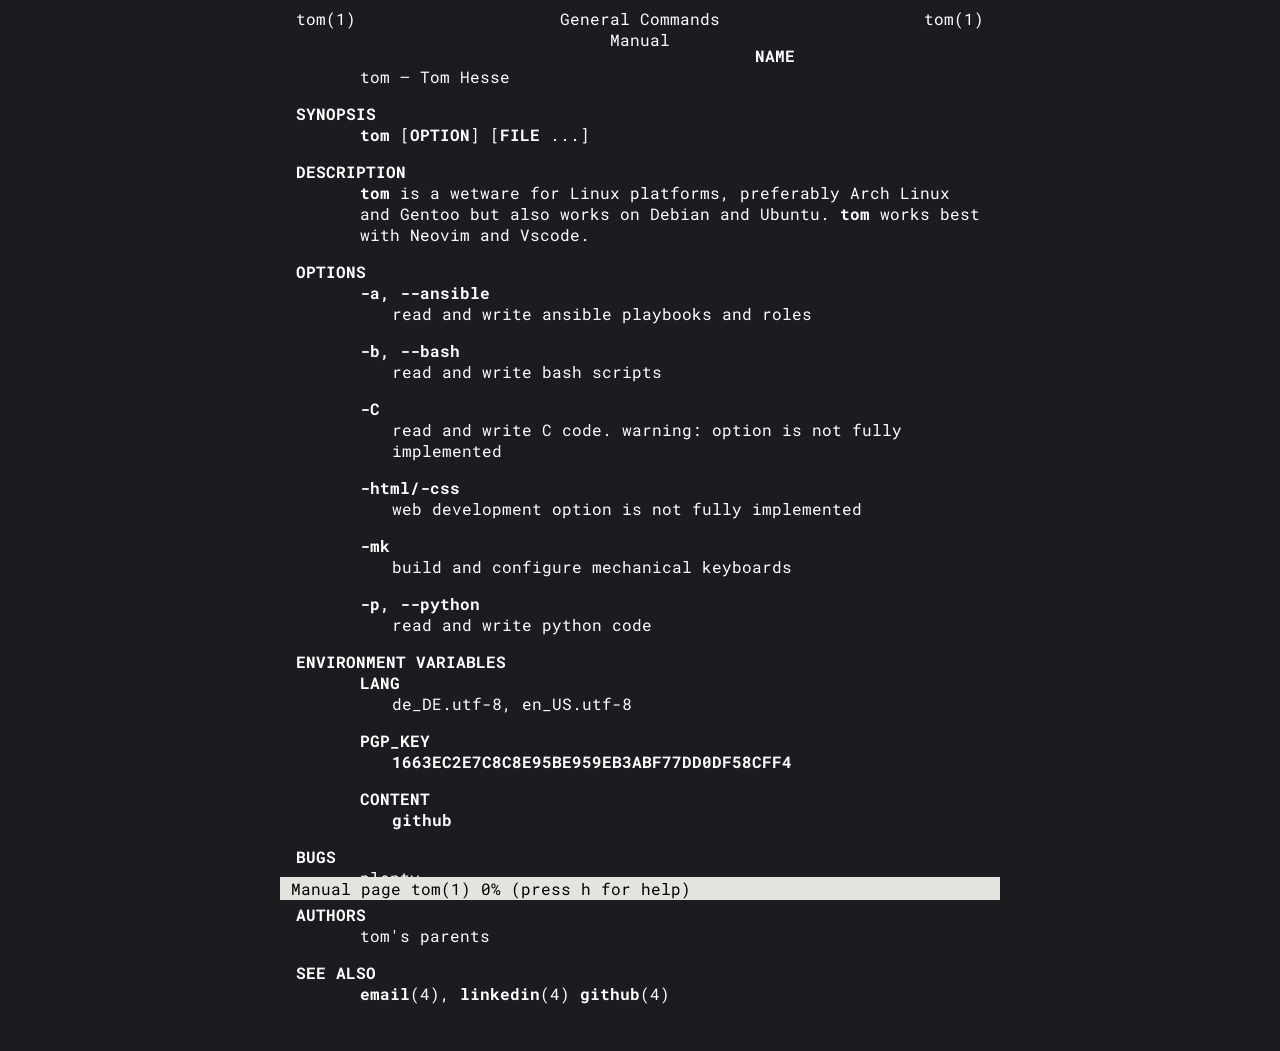
<file: index.html>
<!DOCTYPE html>
<html lang="en">
  <head>
    <meta http-equiv="content-type" content="text/html; charset=utf-8" />
    <meta property="og:type" content="website" />
    <meta property="og:url" content="https://www.tomhesse.xyz" />
    <meta property="og:title" content="tom(1)" />
    <meta property="og:description" content="Personal website of Tom Hesse" />
    <meta property="og:image" content="./assets/favicons/favicon-32x32.png" />
    <meta
      name="viewport"
      content="width=device-width, initial-scale=1.0, maximum-scale=1"
    />
    <script
      async
      src="https://eu.umami.is/script.js"
      data-website-id="7030223e-77fa-49a3-aabd-07d462dd463a"
    ></script>
    <title>tom(1)</title>
    <link
      rel="stylesheet"
      href="https://fonts.googleapis.com/css2?family=Roboto+Mono&display=swap"
    />
    <link rel="stylesheet" href="./css/style.css" />
    <link
      rel="apple-touch-icon"
      sizes="180x180"
      href="./assets/favicons/apple-touch-icon.png"
    />
    <link
      rel="icon"
      type="image/png"
      sizes="32x32"
      href="./assets/favicons/favicon-32x32.png"
    />
    <link
      rel="icon"
      type="image/png"
      sizes="16x16"
      href="./assets/favicons/favicon-16x16.png"
    />
    <link rel="manifest" href="./assets/favicons/site.webmanifest" />
  </head>
  <body>
    <div class="container help" id="helpContainer">
      <div class="section">
        <h2>KEY BINDINGS</h2>
        <div>
          <p>h &nbsp;&nbsp; show help</p>
          <p>q &nbsp;&nbsp; go back</p>
          <p>j &nbsp;&nbsp; scroll up</p>
          <p>k &nbsp;&nbsp; scroll down</p>
          <p>gg &nbsp; scroll to top</p>
          <p>G &nbsp;&nbsp; scroll bottom</p>
          <p>1-9&nbsp; relative movements</p>
        </div>
      </div>

      <div class="section">
        <h2>SOURCE</h2>
        <div>
          <p>
            <a
              href="https://github.com/tomhesse/tomhesse.github.io"
              target="_blank"
              >https://github.com/tomhesse/tomhesse.github.io</a
            >
          </p>
        </div>
      </div>
    </div>

    <div class="container main" id="mainContainer">
      <header>
        <div class="column" id="left-column">tom(1)</div>
        <div class="column" id="center-column">General Commands Manual</div>
        <div class="column" id="right-column">tom(1)</div>
      </header>
      <div class="section">
        <h2>NAME</h2>
        <div>
          <p>tom — Tom Hesse</p>
        </div>
      </div>

      <div class="section">
        <h2>SYNOPSIS</h2>
        <div>
          <p>
            <span class="command">tom</span> [<span class="argument"
              >OPTION</span
            >] [<span class="argument">FILE</span> ...]
          </p>
        </div>
      </div>

      <div class="section">
        <h2>DESCRIPTION</h2>
        <div>
          <p>
            <span class="command">tom</span> is a wetware for Linux platforms,
            preferably Arch Linux and Gentoo but also works on Debian and
            Ubuntu. <span class="command">tom</span> works best with Neovim and
            Vscode.
          </p>
        </div>
      </div>

      <div class="section">
        <h2>OPTIONS</h2>
        <div>
          <h3>-a, --ansible</h3>
          <p class="indented">read and write ansible playbooks and roles</p>
        </div>
        <div>
          <h3>-b, --bash</h3>
          <p class="indented">read and write bash scripts</p>
        </div>
        <div>
          <h3>-C</h3>
          <p class="indented">
            read and write C code. warning: option is not fully implemented
          </p>
        </div>
        <div>
          <h3>-html/-css</h3>
          <p class="indented">
            web development option is not fully implemented
          </p>
        </div>
        <div>
          <h3>-mk</h3>
          <p class="indented">build and configure mechanical keyboards</p>
        </div>
        <div>
          <h3>-p, --python</h3>
          <p class="indented">read and write python code</p>
        </div>
      </div>

      <div class="section">
        <h2>ENVIRONMENT VARIABLES</h2>
        <div>
          <h3>LANG</h3>
          <p class="indented">de_DE.utf-8, en_US.utf-8</p>
          <h3>PGP_KEY</h3>
          <p class="indented">
            <a href="https://github.com/tomhesse.gpg" target="_blank"
              >1663EC2E7C8C8E95BE959EB3ABF77DD0DF58CFF4</a
            >
          </p>
          <h3>CONTENT</h3>
          <p class="indented">
            <a href="https://github.com/tomhesse" target="_blank">github</a>
          </p>
        </div>
      </div>

      <div class="section">
        <h2>BUGS</h2>
        <div>
          <p>plenty</p>
        </div>
      </div>

      <div class="section">
        <h2>AUTHORS</h2>
        <div>
          <p>tom's parents</p>
        </div>
      </div>

      <div class="section">
        <h2>SEE ALSO</h2>
        <div>
          <p>
            <a href="mailto:contact@tomhesse.xyz" target="_blank">email</a>(4),
            <a
              href="https://www.linkedin.com/in/tom-he%C3%9Fe-5816a0255/"
              target="_blank"
              >linkedin</a
            >(4)
            <a href="https://github.com/tomhesse" target="_blank">github</a>(4)
          </p>
        </div>
      </div>
    </div>
    <footer id="line-counter">&nbsp;Manual page tom(1) 0%</footer>
    <script src="./js/man-page.js"></script>
  </body>
</html>
</file>
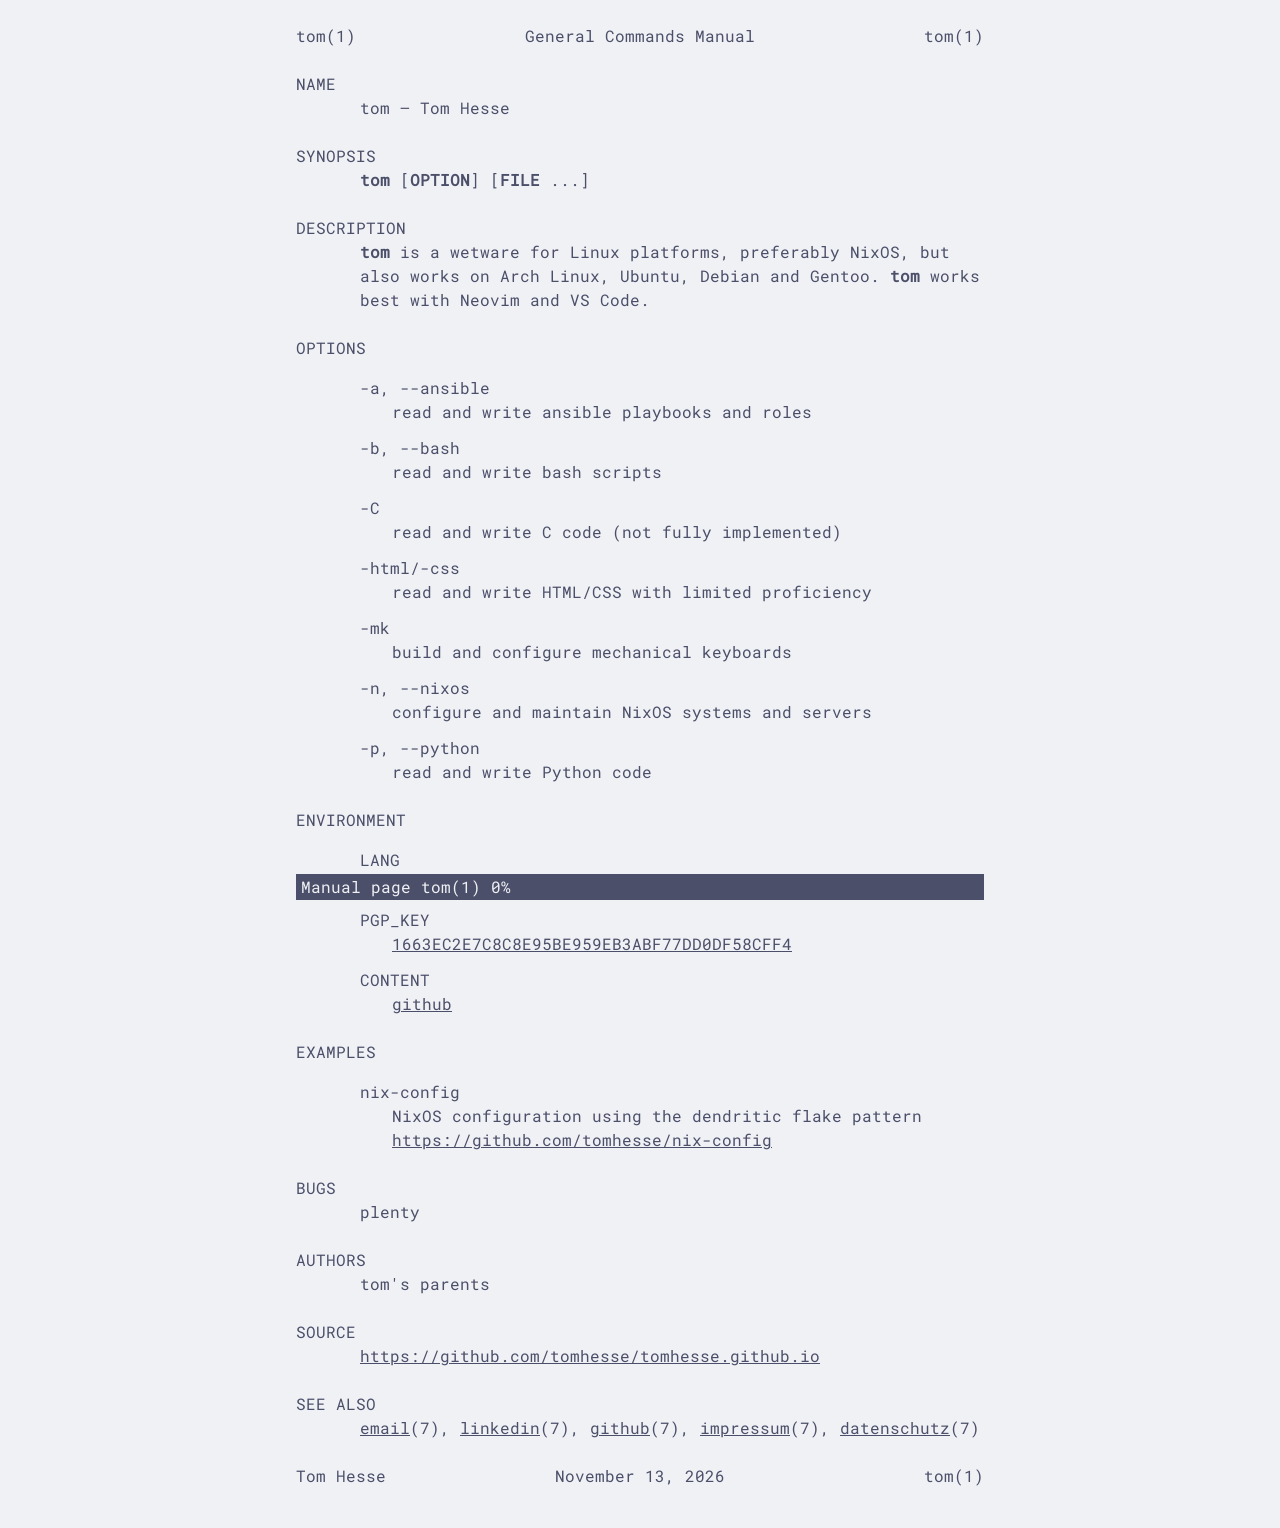
<file: public/index.html>
<!DOCTYPE html>
<html lang="en" data-flavor="mocha">

<head>
  <meta charset="utf-8" />
  <meta name="viewport" content="width=device-width, initial-scale=1.0" />
  <title>tom(1)</title>
  <meta name="description" content="Personal website of Tom Hesse" />
  <meta property="og:type" content="website" />
  <meta property="og:url" content="https://www.tomhesse.xyz" />
  <meta property="og:title" content="tom(1)" />
  <meta property="og:description" content="Personal website of Tom Hesse" />
  <script>
    (function () {
      var f = localStorage.getItem("catppuccin-flavor");
      if (!["latte", "frappe", "macchiato", "mocha"].includes(f)) {
        f = window.matchMedia("(prefers-color-scheme: light)").matches ? "latte" : "mocha";
      }
      document.documentElement.dataset.flavor = f;
    }());
  </script>
  <link rel="stylesheet" href="./css/palette.css" />
  <link rel="stylesheet" href="./css/style.css" />
  <link rel="icon" href="data:image/svg+xml,<svg xmlns='http://www.w3.org/2000/svg'/>" />
</head>

<body>
  <main class="page">
    <header class="page-header">
      <span class="column">tom(1)</span>
      <span class="column center">General Commands Manual</span>
      <span class="column right">tom(1)</span>
    </header>

    <section id="name">
      <h2>NAME <a class="anchor" href="#name">#</a></h2>
      <div class="body">
        <p>tom &mdash; Tom Hesse</p>
      </div>
    </section>

    <section id="synopsis">
      <h2>SYNOPSIS <a class="anchor" href="#synopsis">#</a></h2>
      <div class="body">
        <p>
          <span class="command">tom</span>
          [<span class="argument">OPTION</span>]
          [<span class="argument">FILE</span> ...]
        </p>
      </div>
    </section>

    <section id="description">
      <h2>DESCRIPTION <a class="anchor" href="#description">#</a></h2>
      <div class="body">
        <p>
          <span class="command">tom</span> is a wetware for Linux platforms,
          preferably NixOS, but also works on Arch Linux, Ubuntu, Debian and
          Gentoo. <span class="command">tom</span> works best with Neovim and
          VS Code.
        </p>
      </div>
    </section>

    <section id="options">
      <h2>OPTIONS <a class="anchor" href="#options">#</a></h2>
      <div class="body">
        <dl>
          <dt>-a, --ansible</dt>
          <dd>read and write ansible playbooks and roles</dd>

          <dt>-b, --bash</dt>
          <dd>read and write bash scripts</dd>

          <dt>-C</dt>
          <dd>read and write C code (not fully implemented)</dd>

          <dt>-html/-css</dt>
          <dd>read and write HTML/CSS with limited proficiency</dd>

          <dt>-mk</dt>
          <dd>build and configure mechanical keyboards</dd>

          <dt>-n, --nixos</dt>
          <dd>configure and maintain NixOS systems and servers</dd>

          <dt>-p, --python</dt>
          <dd>read and write Python code</dd>
        </dl>
      </div>
    </section>

    <section id="environment">
      <h2>ENVIRONMENT <a class="anchor" href="#environment">#</a></h2>
      <div class="body">
        <dl>
          <dt>LANG</dt>
          <dd>de_DE.utf-8, en_US.utf-8</dd>

          <dt>PGP_KEY</dt>
          <dd>
            <a href="https://keys.openpgp.org/vks/v1/by-fingerprint/1663EC2E7C8C8E95BE959EB3ABF77DD0DF58CFF4"
              target="_blank" rel="noopener noreferrer">1663EC2E7C8C8E95BE959EB3ABF77DD0DF58CFF4</a>
          </dd>

          <dt>CONTENT</dt>
          <dd>
            <a href="https://github.com/tomhesse" target="_blank" rel="noopener noreferrer">github</a>
          </dd>
        </dl>
      </div>
    </section>

    <section id="examples">
      <h2>EXAMPLES <a class="anchor" href="#examples">#</a></h2>
      <div class="body">
        <dl>
          <dt>nix-config</dt>
          <dd>
            NixOS configuration using the dendritic flake pattern<br />
            <a href="https://github.com/tomhesse/nix-config" target="_blank"
              rel="noopener noreferrer">https://github.com/tomhesse/nix-config</a>
          </dd>
        </dl>
      </div>
    </section>

    <section id="bugs">
      <h2>BUGS <a class="anchor" href="#bugs">#</a></h2>
      <div class="body">
        <p>plenty</p>
      </div>
    </section>

    <section id="authors">
      <h2>AUTHORS <a class="anchor" href="#authors">#</a></h2>
      <div class="body">
        <p>tom's parents</p>
      </div>
    </section>

    <section id="source">
      <h2>SOURCE <a class="anchor" href="#source">#</a></h2>
      <div class="body">
        <p>
          <a href="https://github.com/tomhesse/tomhesse.github.io" target="_blank"
            rel="noopener noreferrer">https://github.com/tomhesse/tomhesse.github.io</a>
        </p>
      </div>
    </section>

    <section id="see-also">
      <h2>SEE ALSO <a class="anchor" href="#see-also">#</a></h2>
      <div class="body">
        <p>
          <a href="mailto:contact@tomhesse.xyz">email</a>(7),
          <a href="https://www.linkedin.com/in/tom-he%C3%9Fe-5816a0255/" target="_blank"
            rel="noopener noreferrer">linkedin</a>(7),
          <a href="https://github.com/tomhesse" target="_blank" rel="noopener noreferrer">github</a>(7),
          <a href="./impressum/">impressum</a>(7),
          <a href="./datenschutz/">datenschutz</a>(7)
        </p>
      </div>
    </section>

    <footer class="page-footer">
      <span class="column">Tom Hesse</span>
      <span class="column center"><time datetime="2026-11-13">November 13, 2026</time></span>
      <span class="column right">tom(1)</span>
    </footer>
  </main>

  <div class="status-bar" id="status-bar" aria-hidden="true"></div>
  <script src="./js/man-page.js"></script>
</body>

</html>
</file>
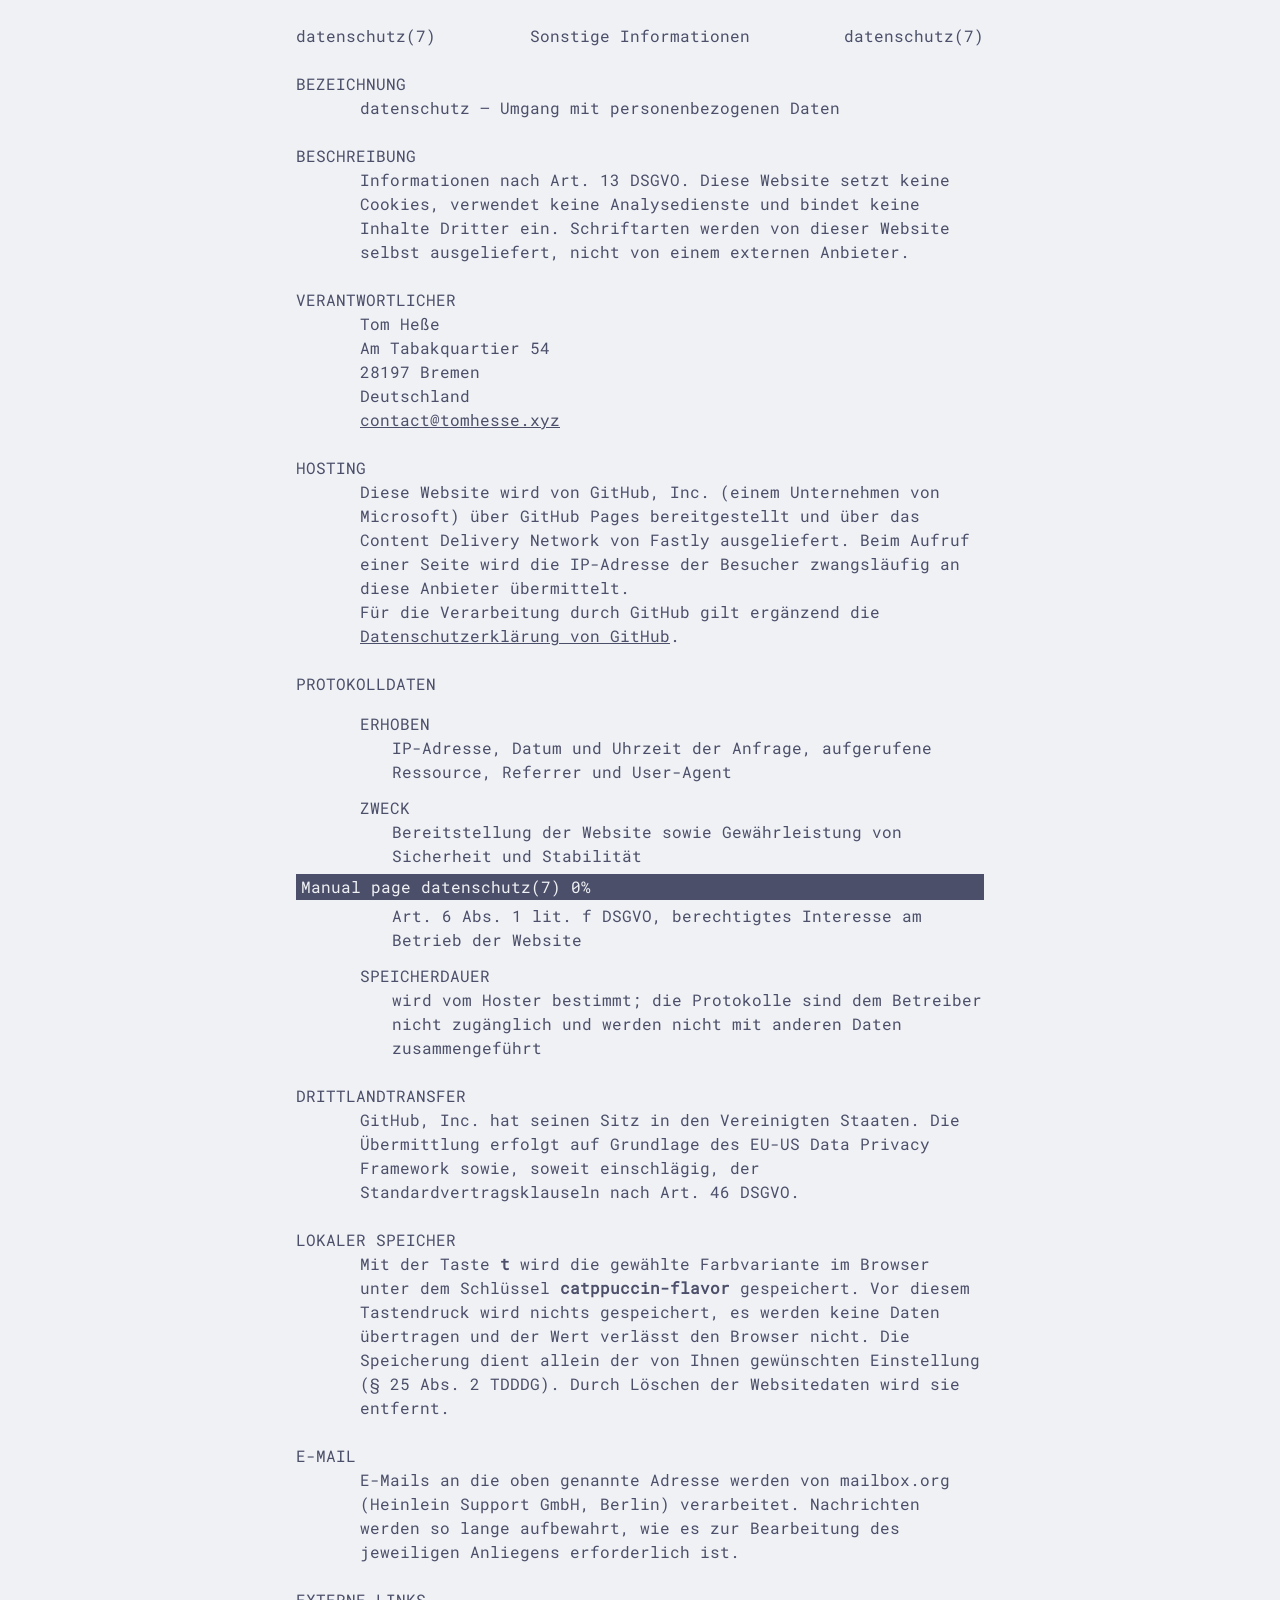
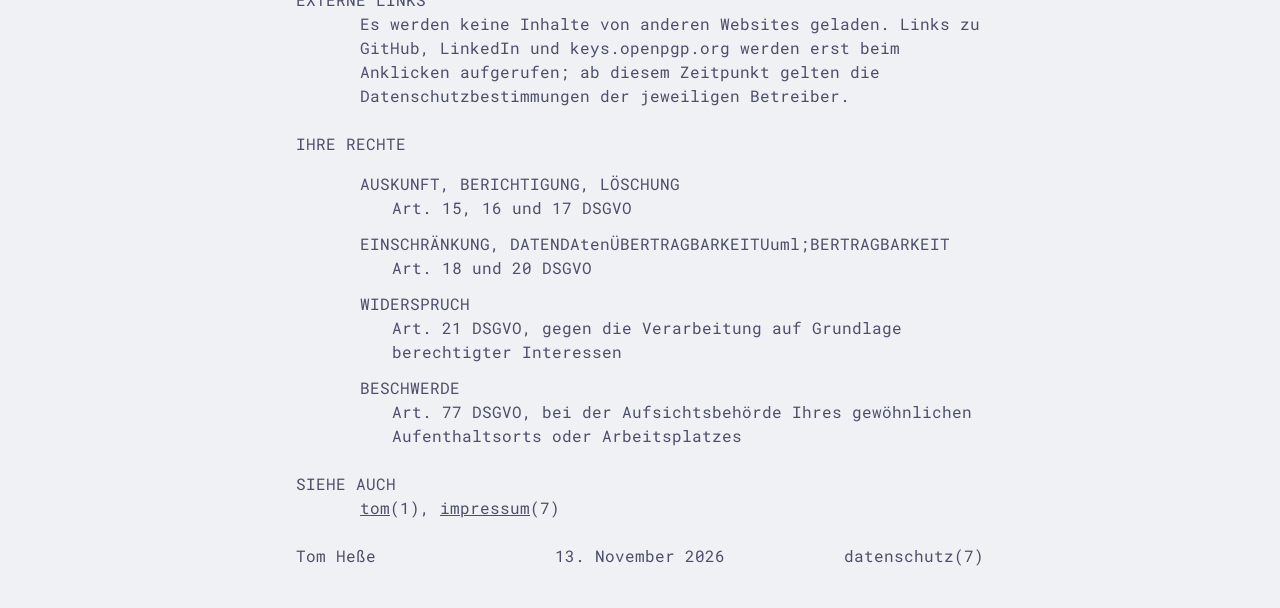
<file: public/datenschutz/index.html>
<!DOCTYPE html>
<html lang="de" data-flavor="mocha">

<head>
  <meta charset="utf-8" />
  <meta name="viewport" content="width=device-width, initial-scale=1.0" />
  <title>datenschutz(7)</title>
  <meta name="description" content="Datenschutzerkl&auml;rung von tomhesse.xyz" />
  <meta name="robots" content="noindex" />
  <meta property="og:type" content="website" />
  <meta property="og:url" content="https://www.tomhesse.xyz/datenschutz/" />
  <meta property="og:title" content="datenschutz(7)" />
  <meta property="og:description" content="Datenschutzerkl&auml;rung von tomhesse.xyz" />
  <script>
    (function () {
      var f = localStorage.getItem("catppuccin-flavor");
      if (!["latte", "frappe", "macchiato", "mocha"].includes(f)) {
        f = window.matchMedia("(prefers-color-scheme: light)").matches ? "latte" : "mocha";
      }
      document.documentElement.dataset.flavor = f;
    }());
  </script>
  <link rel="stylesheet" href="../css/palette.css" />
  <link rel="stylesheet" href="../css/style.css" />
  <link rel="icon" href="data:image/svg+xml,<svg xmlns='http://www.w3.org/2000/svg'/>" />
</head>

<body>
  <main class="page">
    <header class="page-header">
      <span class="column">datenschutz(7)</span>
      <span class="column center">Sonstige Informationen</span>
      <span class="column right">datenschutz(7)</span>
    </header>

    <section id="bezeichnung">
      <h2>BEZEICHNUNG <a class="anchor" href="#bezeichnung">#</a></h2>
      <div class="body">
        <p>datenschutz &mdash; Umgang mit personenbezogenen Daten</p>
      </div>
    </section>

    <section id="beschreibung">
      <h2>BESCHREIBUNG <a class="anchor" href="#beschreibung">#</a></h2>
      <div class="body">
        <p>
          Informationen nach Art.&nbsp;13 DSGVO. Diese Website setzt keine
          Cookies, verwendet keine Analysedienste und bindet keine Inhalte
          Dritter ein. Schriftarten werden von dieser Website selbst
          ausgeliefert, nicht von einem externen Anbieter.
        </p>
      </div>
    </section>

    <section id="verantwortlicher">
      <h2>VERANTWORTLICHER <a class="anchor" href="#verantwortlicher">#</a></h2>
      <div class="body">
        <p>
          Tom He&szlig;e<br />
          Am Tabakquartier 54<br />
          28197 Bremen<br />
          Deutschland<br />
          <a href="mailto:contact@tomhesse.xyz">contact@tomhesse.xyz</a>
        </p>
      </div>
    </section>

    <section id="hosting">
      <h2>HOSTING <a class="anchor" href="#hosting">#</a></h2>
      <div class="body">
        <p>
          Diese Website wird von GitHub,&nbsp;Inc. (einem Unternehmen von
          Microsoft) &uuml;ber GitHub Pages bereitgestellt und &uuml;ber das
          Content Delivery Network von Fastly ausgeliefert. Beim Aufruf einer
          Seite wird die IP-Adresse der Besucher zwangsl&auml;ufig an diese
          Anbieter &uuml;bermittelt.
        </p>
        <p>
          F&uuml;r die Verarbeitung durch GitHub gilt erg&auml;nzend die
          <a href="https://docs.github.com/en/site-policy/privacy-policies/github-general-privacy-statement"
            target="_blank" rel="noopener noreferrer">Datenschutzerkl&auml;rung von GitHub</a>.
        </p>
      </div>
    </section>

    <section id="protokolldaten">
      <h2>PROTOKOLLDATEN <a class="anchor" href="#protokolldaten">#</a></h2>
      <div class="body">
        <dl>
          <dt>ERHOBEN</dt>
          <dd>
            IP-Adresse, Datum und Uhrzeit der Anfrage, aufgerufene Ressource,
            Referrer und User-Agent
          </dd>

          <dt>ZWECK</dt>
          <dd>
            Bereitstellung der Website sowie Gew&auml;hrleistung von
            Sicherheit und Stabilit&auml;t
          </dd>

          <dt>RECHTSGRUNDLAGE</dt>
          <dd>
            Art.&nbsp;6 Abs.&nbsp;1 lit.&nbsp;f DSGVO, berechtigtes Interesse
            am Betrieb der Website
          </dd>

          <dt>SPEICHERDAUER</dt>
          <dd>
            wird vom Hoster bestimmt; die Protokolle sind dem Betreiber nicht
            zug&auml;nglich und werden nicht mit anderen Daten
            zusammengef&uuml;hrt
          </dd>
        </dl>
      </div>
    </section>

    <section id="drittlandtransfer">
      <h2>DRITTLANDTRANSFER <a class="anchor" href="#drittlandtransfer">#</a></h2>
      <div class="body">
        <p>
          GitHub,&nbsp;Inc. hat seinen Sitz in den Vereinigten Staaten. Die
          &Uuml;bermittlung erfolgt auf Grundlage des EU-US Data Privacy
          Framework sowie, soweit einschl&auml;gig, der
          Standardvertragsklauseln nach Art.&nbsp;46 DSGVO.
        </p>
      </div>
    </section>

    <section id="lokaler-speicher">
      <h2>LOKALER SPEICHER <a class="anchor" href="#lokaler-speicher">#</a></h2>
      <div class="body">
        <p>
          Mit der Taste <span class="command">t</span> wird die gew&auml;hlte
          Farbvariante im Browser unter dem Schl&uuml;ssel
          <span class="command">catppuccin-flavor</span> gespeichert. Vor
          diesem Tastendruck wird nichts gespeichert, es werden keine Daten
          &uuml;bertragen und der Wert verl&auml;sst den Browser nicht. Die
          Speicherung dient allein der von Ihnen gew&uuml;nschten Einstellung
          (&sect;&nbsp;25 Abs.&nbsp;2 TDDDG). Durch L&ouml;schen der
          Websitedaten wird sie entfernt.
        </p>
      </div>
    </section>

    <section id="e-mail">
      <h2>E-MAIL <a class="anchor" href="#e-mail">#</a></h2>
      <div class="body">
        <p>
          E-Mails an die oben genannte Adresse werden von mailbox.org
          (Heinlein Support GmbH, Berlin) verarbeitet. Nachrichten werden so
          lange aufbewahrt, wie es zur Bearbeitung des jeweiligen Anliegens
          erforderlich ist.
        </p>
      </div>
    </section>

    <section id="externe-links">
      <h2>EXTERNE LINKS <a class="anchor" href="#externe-links">#</a></h2>
      <div class="body">
        <p>
          Es werden keine Inhalte von anderen Websites geladen. Links zu
          GitHub, LinkedIn und keys.openpgp.org werden erst beim Anklicken
          aufgerufen; ab diesem Zeitpunkt gelten die
          Datenschutzbestimmungen der jeweiligen Betreiber.
        </p>
      </div>
    </section>

    <section id="ihre-rechte">
      <h2>IHRE RECHTE <a class="anchor" href="#ihre-rechte">#</a></h2>
      <div class="body">
        <dl>
          <dt>AUSKUNFT, BERICHTIGUNG, L&Ouml;SCHUNG</dt>
          <dd>Art.&nbsp;15, 16 und 17 DSGVO</dd>

          <dt>EINSCHR&Auml;NKUNG, DATENDAten&Uuml;BERTRAGBARKEITUuml;BERTRAGBARKEIT</dt>
          <dd>Art.&nbsp;18 und 20 DSGVO</dd>

          <dt>WIDERSPRUCH</dt>
          <dd>
            Art.&nbsp;21 DSGVO, gegen die Verarbeitung auf Grundlage
            berechtigter Interessen
          </dd>

          <dt>BESCHWERDE</dt>
          <dd>
            Art.&nbsp;77 DSGVO, bei der Aufsichtsbeh&ouml;rde Ihres
            gew&ouml;hnlichen Aufenthaltsorts oder Arbeitsplatzes
          </dd>
        </dl>
      </div>
    </section>

    <section id="siehe-auch">
      <h2>SIEHE AUCH <a class="anchor" href="#siehe-auch">#</a></h2>
      <div class="body">
        <p>
          <a href="../">tom</a>(1),
          <a href="../impressum/">impressum</a>(7)
        </p>
      </div>
    </section>

    <footer class="page-footer">
      <span class="column">Tom He&szlig;e</span>
      <span class="column center">13. November 2026</span>
      <span class="column right">datenschutz(7)</span>
    </footer>
  </main>

  <div class="status-bar" id="status-bar" aria-hidden="true"></div>
  <script src="../js/man-page.js"></script>
</body>

</html>
</file>
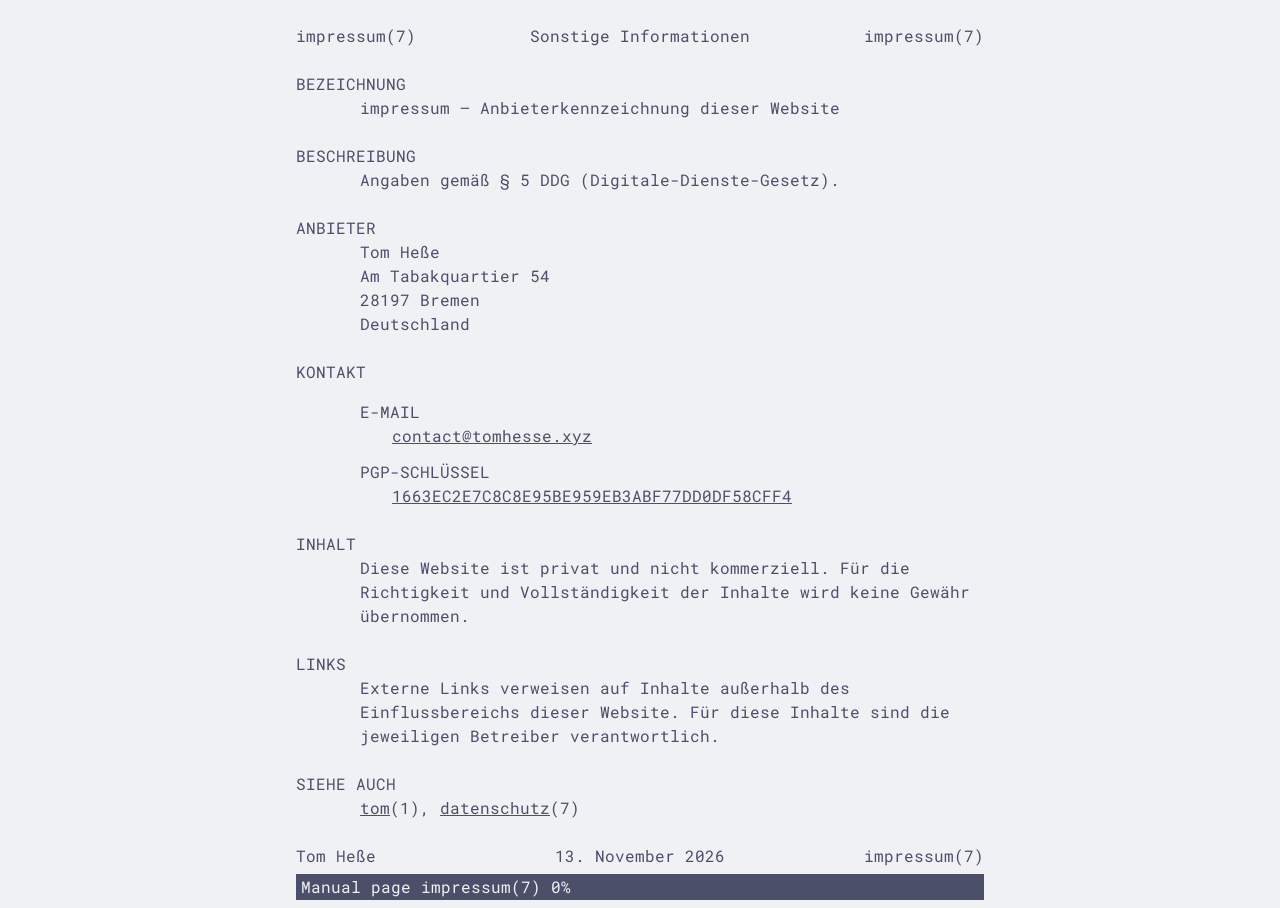
<file: public/impressum/index.html>
<!DOCTYPE html>
<html lang="de" data-flavor="mocha">

<head>
  <meta charset="utf-8" />
  <meta name="viewport" content="width=device-width, initial-scale=1.0" />
  <title>impressum(7)</title>
  <meta name="description" content="Impressum von tomhesse.xyz" />
  <meta name="robots" content="noindex" />
  <meta property="og:type" content="website" />
  <meta property="og:url" content="https://www.tomhesse.xyz/impressum/" />
  <meta property="og:title" content="impressum(7)" />
  <meta property="og:description" content="Impressum von tomhesse.xyz" />
  <script>
    (function () {
      var f = localStorage.getItem("catppuccin-flavor");
      if (!["latte", "frappe", "macchiato", "mocha"].includes(f)) {
        f = window.matchMedia("(prefers-color-scheme: light)").matches ? "latte" : "mocha";
      }
      document.documentElement.dataset.flavor = f;
    }());
  </script>
  <link rel="stylesheet" href="../css/palette.css" />
  <link rel="stylesheet" href="../css/style.css" />
  <link rel="icon" href="data:image/svg+xml,<svg xmlns='http://www.w3.org/2000/svg'/>" />
</head>

<body>
  <main class="page">
    <header class="page-header">
      <span class="column">impressum(7)</span>
      <span class="column center">Sonstige Informationen</span>
      <span class="column right">impressum(7)</span>
    </header>

    <section id="bezeichnung">
      <h2>BEZEICHNUNG <a class="anchor" href="#bezeichnung">#</a></h2>
      <div class="body">
        <p>impressum &mdash; Anbieterkennzeichnung dieser Website</p>
      </div>
    </section>

    <section id="beschreibung">
      <h2>BESCHREIBUNG <a class="anchor" href="#beschreibung">#</a></h2>
      <div class="body">
        <p>Angaben gem&auml;&szlig; &sect;&nbsp;5 DDG (Digitale-Dienste-Gesetz).</p>
      </div>
    </section>

    <section id="anbieter">
      <h2>ANBIETER <a class="anchor" href="#anbieter">#</a></h2>
      <div class="body">
        <p>
          Tom He&szlig;e<br />
          Am Tabakquartier 54<br />
          28197 Bremen<br />
          Deutschland
        </p>
      </div>
    </section>

    <section id="kontakt">
      <h2>KONTAKT <a class="anchor" href="#kontakt">#</a></h2>
      <div class="body">
        <dl>
          <dt>E-MAIL</dt>
          <dd><a href="mailto:contact@tomhesse.xyz">contact@tomhesse.xyz</a></dd>

          <dt>PGP-SCHL&Uuml;SSEL</dt>
          <dd>
            <a href="https://keys.openpgp.org/vks/v1/by-fingerprint/1663EC2E7C8C8E95BE959EB3ABF77DD0DF58CFF4"
              target="_blank" rel="noopener noreferrer">1663EC2E7C8C8E95BE959EB3ABF77DD0DF58CFF4</a>
          </dd>
        </dl>
      </div>
    </section>

    <section id="inhalt">
      <h2>INHALT <a class="anchor" href="#inhalt">#</a></h2>
      <div class="body">
        <p>
          Diese Website ist privat und nicht kommerziell. F&uuml;r die
          Richtigkeit und Vollst&auml;ndigkeit der Inhalte wird keine
          Gew&auml;hr &uuml;bernommen.
        </p>
      </div>
    </section>

    <section id="links">
      <h2>LINKS <a class="anchor" href="#links">#</a></h2>
      <div class="body">
        <p>
          Externe Links verweisen auf Inhalte au&szlig;erhalb des
          Einflussbereichs dieser Website. F&uuml;r diese Inhalte sind die
          jeweiligen Betreiber verantwortlich.
        </p>
      </div>
    </section>

    <section id="siehe-auch">
      <h2>SIEHE AUCH <a class="anchor" href="#siehe-auch">#</a></h2>
      <div class="body">
        <p>
          <a href="../">tom</a>(1),
          <a href="../datenschutz/">datenschutz</a>(7)
        </p>
      </div>
    </section>

    <footer class="page-footer">
      <span class="column">Tom He&szlig;e</span>
      <span class="column center">13. November 2026</span>
      <span class="column right">impressum(7)</span>
    </footer>
  </main>

  <div class="status-bar" id="status-bar" aria-hidden="true"></div>
  <script src="../js/man-page.js"></script>
</body>

</html>
</file>
<file: css/style.css>
@keyframes intro {
  0% {
    opacity: 0;
  }
  100% {
    opacity: 1;
  }
}

* {
  box-sizing: border-box;
}

body {
  font-family: "Roboto Mono", monospace;
  font-size: 1em;
  background-color: #1a1c20;
  filter: invert(100%);
}

a {
  color: black;
  font-weight: bold;
  text-decoration: none;
}

a:hover {
  background-color: #fff;
  color: #000;
}

h1,
h2,
h3,
p {
  font-size: 1em;
  margin-top: 0;
  margin-bottom: 0;
}

footer {
  background-color: #1a1c20;
  color: white;
  text-align: left;
  padding: 1px;
  position: sticky;
  bottom: 0;
  width: 100%;
  z-index: 1;
  max-width: 45em;
  margin: 0 auto;
}

div.main,
div.help,
footer {
  animation: intro 0.3s both;
  animation-delay: 0.15s;
}

div.help {
  display: none;
}

div.container {
  max-width: 45em;
  margin: 0 auto;
  padding: 0 1rem;
}

div.container div h1 {
  font-weight: normal;
}

div,
p.indented {
  margin-bottom: 1em;
}

div.section div {
  margin-left: 4em;
}

div.column {
  float: left;
  width: 33.33%;
}

p.indented {
  margin-left: 2em;
}

::selection,
::-moz-selection {
  color: #e5e3df;
  background: #1a1c20;
}

.command,
.argument {
  font-weight: bold;
}

#left-column {
  text-align: left;
}

#center-column {
  text-align: center;
}

#right-column {
  text-align: right;
}
</file>
<file: public/css/palette.css>
/* Generated by whiskers from templates/palette.css.tera -- do not edit. */

:root[data-flavor="latte"] {
  --base: #eff1f5;
  --mantle: #e6e9ef;
  --crust: #dce0e8;
  --text: #4c4f69;
  --subtext1: #5c5f77;
  --subtext0: #6c6f85;
  --overlay2: #7c7f93;
  --surface0: #ccd0da;
  --surface1: #bcc0cc;
  --surface2: #acb0be;
  --blue: #1e66f5;
  --lavender: #7287fd;
  --mauve: #8839ef;
}
:root[data-flavor="frappe"] {
  --base: #303446;
  --mantle: #292c3c;
  --crust: #232634;
  --text: #c6d0f5;
  --subtext1: #b5bfe2;
  --subtext0: #a5adce;
  --overlay2: #949cbb;
  --surface0: #414559;
  --surface1: #51576d;
  --surface2: #626880;
  --blue: #8caaee;
  --lavender: #babbf1;
  --mauve: #ca9ee6;
}
:root[data-flavor="macchiato"] {
  --base: #24273a;
  --mantle: #1e2030;
  --crust: #181926;
  --text: #cad3f5;
  --subtext1: #b8c0e0;
  --subtext0: #a5adcb;
  --overlay2: #939ab7;
  --surface0: #363a4f;
  --surface1: #494d64;
  --surface2: #5b6078;
  --blue: #8aadf4;
  --lavender: #b7bdf8;
  --mauve: #c6a0f6;
}
:root[data-flavor="mocha"] {
  --base: #1e1e2e;
  --mantle: #181825;
  --crust: #11111b;
  --text: #cdd6f4;
  --subtext1: #bac2de;
  --subtext0: #a6adc8;
  --overlay2: #9399b2;
  --surface0: #313244;
  --surface1: #45475a;
  --surface2: #585b70;
  --blue: #89b4fa;
  --lavender: #b4befe;
  --mauve: #cba6f7;
}
</file>
<file: public/css/style.css>
/* ---------- fonts ---------- */

@font-face {
  font-family: "Roboto Mono";
  font-style: normal;
  font-weight: 400;
  font-display: swap;
  src: url("../assets/fonts/roboto-mono-latin-ext.woff2") format("woff2");
  unicode-range: U+0100-02BA, U+02BD-02C5, U+02C7-02CC, U+02CE-02D7, U+02DD-02FF, U+0304, U+0308, U+0329, U+1D00-1DBF, U+1E00-1E9F, U+1EF2-1EFF, U+2020, U+20A0-20AB, U+20AD-20C0, U+2113, U+2C60-2C7F, U+A720-A7FF;
}

@font-face {
  font-family: "Roboto Mono";
  font-style: normal;
  font-weight: 400;
  font-display: swap;
  src: url("../assets/fonts/roboto-mono-latin.woff2") format("woff2");
  unicode-range: U+0000-00FF, U+0131, U+0152-0153, U+02BB-02BC, U+02C6, U+02DA, U+02DC, U+0304, U+0308, U+0329, U+2000-206F, U+20AC, U+2122, U+2191, U+2193, U+2212, U+2215, U+FEFF, U+FFFD;
}

/* ---------- base ---------- */

* {
  box-sizing: border-box;
}

body {
  margin: 0;
  padding-bottom: 2.5em;
  font-family: "Roboto Mono", ui-monospace, monospace;
  font-size: 1rem;
  line-height: 1.5;
  background-color: var(--base);
  color: var(--text);
}

/* Only paint a transition while the theme is actually being switched, so the
   initial render is not animated. */
.theme-transition * {
  transition: color 200ms ease, background-color 200ms ease;
}

a {
  color: var(--text);
  text-decoration: underline;
}

a:hover {
  background-color: var(--surface0);
}

a:focus-visible {
  outline: 2px solid var(--mauve);
  outline-offset: 2px;
}

::selection {
  color: var(--base);
  background: var(--text);
}

h2,
h3,
p,
dt,
dd {
  font-size: 1em;
  font-weight: 400;
  margin: 0;
}

/* ---------- man page layout ---------- */

.page {
  max-width: 45em;
  margin: 0 auto;
  padding: 1.5em 1rem 0;
  animation: intro 0.3s 0.15s both;
}

.page-header,
.page-footer {
  display: flex;
  justify-content: space-between;
  gap: 1em;
}

.page-header {
  margin-bottom: 1.5em;
}

.page-footer {
  margin-top: 1.5em;
}

/* Outer columns share the slack so the middle one sits centered while keeping
   its natural width -- man never wraps the header title. */
.column {
  flex: 1 1 0;
  min-width: 0;
}

.column.center {
  flex: 0 1 auto;
  text-align: center;
  white-space: nowrap;
}

.column.right {
  text-align: right;
}

section {
  margin-bottom: 1.5em;
}

/* man indents section bodies one tab stop in from the heading */
section .body {
  margin-left: 4em;
}

dt {
  margin-top: 0.75em;
}

dt:first-child {
  margin-top: 0;
}

dd {
  margin-left: 2em;
}

.command,
.argument {
  font-weight: 700;
}

.anchor {
  text-decoration: none;
  opacity: 0;
}

h2:hover .anchor,
.anchor:focus-visible {
  opacity: 1;
}

/* ---------- status bar ---------- */

.status-bar {
  position: fixed;
  bottom: 0;
  left: 50%;
  transform: translateX(-50%);
  width: 100%;
  max-width: calc(45em - 2rem);
  padding: 1px 0 1px 0.5ch;
  background-color: var(--text);
  color: var(--base);
  white-space: nowrap;
  overflow: hidden;
  text-overflow: ellipsis;
  animation: intro 0.3s 0.15s both;
}

.status-bar.muted {
  background-color: var(--mantle);
  color: var(--subtext0);
}

/* ---------- misc ---------- */

@keyframes intro {
  from {
    opacity: 0;
  }

  to {
    opacity: 1;
  }
}

@media (prefers-reduced-motion: reduce) {

  .page,
  .status-bar,
  .theme-transition * {
    animation: none;
    transition: none;
  }
}

@media (max-width: 40em) {
  section .body {
    margin-left: 1.5em;
  }

  dd {
    margin-left: 1em;
  }

  .page-header,
  .page-footer {
    flex-wrap: wrap;
  }

  .column.center {
    white-space: normal;
  }
}
</file>
